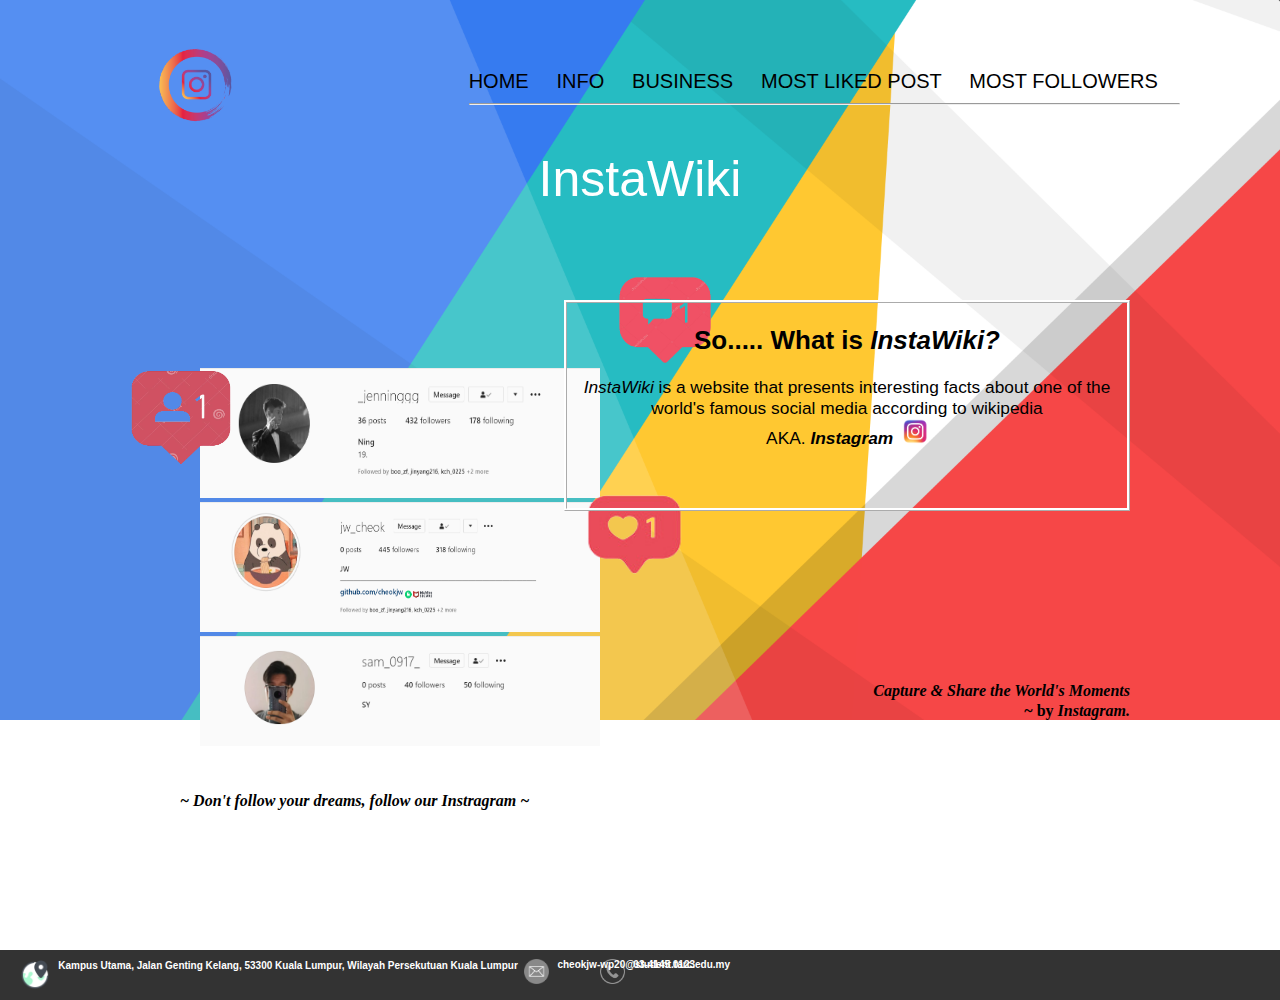
<file: assignment/index.html>
<!DOCTYPE html>
<html>
<meta charset="utf-8">
<title>Instawiki</title>
<link href="instastylesheet.css" rel="stylesheet" type="text/css">

</html>

<body id="background">
    <nav>
        <div id="navi" style="position: absolute; top:70px; right:100px;">
            <a href=index.html>HOME</a> &nbsp;&nbsp;&nbsp;
            <a href=info.html>INFO</a> &nbsp;&nbsp;&nbsp;
            <a href=business.html>BUSINESS</a> &nbsp;&nbsp;&nbsp;
            <a href=post.html>MOST LIKED POST</a> &nbsp;&nbsp;&nbsp;
            <a href=profile.html>MOST FOLLOWERS</a> &nbsp;&nbsp;&nbsp;
            <hr/>
        </div>

        <div id=logo style="position: absolute; top:40px; left:150px">
            <a href="index.html"><img src="photos and videos/insta logo2.png" alt="logo" width=90px height=90px></a>
        </div>
    </nav>

    <main>
        <div id=content>
            InstaWiki<br/><br/>
        </div>

        <div id=profiles style="position: absolute; bottom:150px; left:200px;">
            <img src="photos and videos/jenning.png" height="130px" width="400px"><br/>
            <img src="photos and videos/jw" height="130px" width="400px"><br/>
            <img src="photos and videos/sam2.png" height="110px" width="400px">
        </div>

        <div id=profiles style="position: absolute; top:300px; left:55px">
            <img src="photos and videos/followers-removebg-preview.png" height="250px" width="250px">
        </div>

        <div id=profiles style="position: absolute; top:400px; left:500px">
            <img src="photos and videos/red-heart-like-new-message-bubble-friend-request-vector-21883552-removebg-preview.png" height="270px" width="270px">
        </div>

        <div id=profiles style="position: absolute; top:250px; left:600px">
            <img src="photos and videos/comment-instagram-icon-removebg-preview.png" height="140px" width="130px">
        </div>

        <div id=desc style="position:absolute; right:150px; top:300px; height:205px; width:560px">
            <p class=font1>
                <h2><b>So..... What is <i>InstaWiki?</i></b></h2>
                <i>InstaWiki</i> is a website that presents interesting facts about one of the world's famous social media according to wikipedia <br/> AKA. <b><i>Instagram</i></b>&nbsp;
                <a href="https://www.instagram.com"><img src="photos and videos/580b57fcd9996e24bc43c521.png" width=25px height=25px></a>
            </p>
        </div>

        <div id=vid style="position: absolute; bottom:90px; left:180px">
            <b><i> ~ Don't follow your dreams, follow our Instragram ~</i></b>
        </div>

        <div id=vid style="position: absolute; bottom: 200px; right:150px">
            <b><i> Capture & Share the World's Moments </i></b>
        </div>

        <div id=slogan style="position: absolute; bottom: 180px; right:150px">
            <b>~ by <i> Instagram. </i></b>
        </div>
    </main>

    <footer>
        <div id=footer style="position: absolute; bottom:-100px; left:0px; width:100%; height:50px;">
            <br/>
            <div id=location style="position: absolute; bottom:10px; left: 20px;">
                <img src="photos and videos/worldwide-location.png" alt="location" height="30px" width="30px" align="left">
                <a href="https://www.google.com/search?sxsrf=ALeKk00ib4KTe5Y3U7nYwVrOgr7b6Vqk-w%3A1615953378514&ei=4n1RYNX3HsXrwQPuprGYAg&q=Kampus+Utama%2C+Jalan+Genting+Kelang%2C+53300+Kuala+Lumpur%2C+Wilayah+Persekutuan+Kuala+Lumpur&oq=Kampus+Utama%2C+Jalan+Genting+Kelang%2C+53300+Kuala+Lumpur%2C+Wilayah+Persekutuan+Kuala+Lumpur&gs_lcp=Cgdnd3Mtd2l6EAMyBQguEJMCOgcIIxCwAxAnOgcIABBHELADUIFrWIFrYJNuaAFwAXgAgAHjDYgB7Q6SAQcwLjEuOC0xmAEAoAECoAEBqgEHZ3dzLXdpesgBCrgBAsABAQ&sclient=gws-wiz&ved=0ahUKEwjV8OW4t7bvAhXFdXAKHW5TDCMQ4dUDCA0&uact=5">
                    <b>&nbsp;&nbsp;&nbsp;Kampus Utama, Jalan Genting Kelang, 53300 Kuala Lumpur, Wilayah Persekutuan Kuala Lumpur</b>
                </a>
            </div>

            <div id=tel style="position: absolute; left:600px; bottom:16px; width: auto; height: auto;">
                <img src="photos and videos/mobile-phone-icon-phone-telephone-icon-22.png" alt="telephone" height="25px" width="25px" align="left">
                <a href="tel:03-4145 0123"><b>&nbsp;&nbsp;&nbsp;03-4145 0123</b></a>
            </div>

            <div id=mail style="position: absolute; right:550px; bottom:16px; width: auto; height: auto;">
                <img src="photos and videos/email-icon-png-transparent-9.jpg" alt="email" height="25px" width="25px" align="left">
                <a href="mailto:cheokjw-wp20@student.tarc.edu.my"><b>&nbsp;&nbsp;&nbsp;cheokjw-wp20@student.tarc.edu.my</b></a>

            </div>
        </div>
    </footer>
</body>
</file>
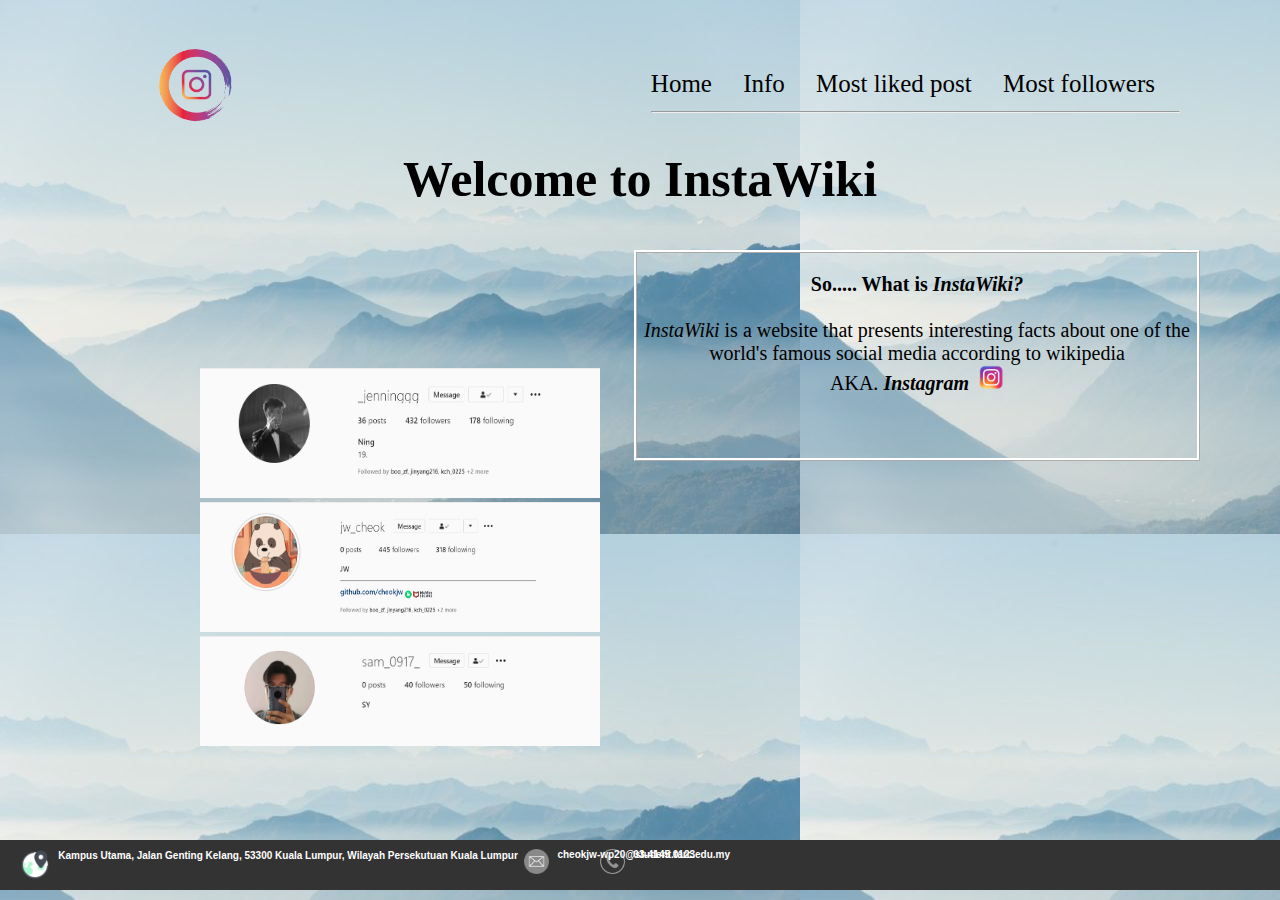
<file: web dev ass/index.html>
<!DOCTYPE html>
<html>
    <meta charset="utf-8">
    <title>Instawiki</title>
    <link href="instastylesheet.css" rel="stylesheet" type="text/css">
</html>

<body background="photos and videos/asoggetti-413830-unsplash-800x534.jpg">
    <nav>
        <div id="navi" style="position: absolute; top:70px; right:100px;">
            <a href=index.html>Home</a> &nbsp;&nbsp;&nbsp;
            <a href=info.html>Info</a> &nbsp;&nbsp;&nbsp;
            <a href=halloffame.html>Most liked post</a> &nbsp;&nbsp;&nbsp;
            <a href=credits.html>Most followers</a> &nbsp;&nbsp;&nbsp;
            <hr/>
        </div>
        
        <div id=logo style="position: absolute; top:40px; left:150px">
            <a href="index.html"><img src="photos and videos/insta logo2.png" alt="logo" width=90px height=90px></a>
        </div>
    </nav>

    <main>
        <div id=content>
            Welcome to InstaWiki<br/><br/>
        </div>

        <div id=profiles style="position: absolute; bottom:150px; left:200px;">
            <img src="photos and videos/jenning.png" height="130px" width="400px"><br/>
            <img src="photos and videos/jw" height="130px" width="400px"><br/>
            <img src="photos and videos/sam2.png" height="110px" width="400px">
        </div>

        <div id=desc style="position:absolute; right:80px; top:250px; height:205px; width:560px">
            <p class=font1>
                <b>So..... What is <i>InstaWiki?</i></b><br/><br/>
                <i>InstaWiki</i> is a website that presents interesting facts about one of the world's famous social media according to wikipedia <br/> 
                AKA. <b><i>Instagram</i></b>&nbsp;
                <a href="https://www.instagram.com"><img src="photos and videos/580b57fcd9996e24bc43c521.png" width=25px height=25px></a>
            </p>
        </div>
    </main>

    <footer>
        <div id= footer style="position: absolute; bottom:10px; left:0px; width:100%; height:50px;">
            <br/>
            <div style="position: absolute; bottom:10px; left: 20px;">
                <img src="photos and videos/worldwide-location.png" height="30px" width="30px" align="left">
                <b>&nbsp;&nbsp;&nbsp;Kampus Utama, Jalan Genting Kelang, 53300 Kuala Lumpur, Wilayah Persekutuan Kuala Lumpur</b>
            </div>

            <div id=tel style="position: absolute; left:600px; bottom:16px; width: auto; height: auto;">
                <img src="photos and videos/mobile-phone-icon-phone-telephone-icon-22.png" height="25px" width="25px" align="left">
                <a href="tel:03-4145 0123"><b>&nbsp;&nbsp;&nbsp;03-4145 0123</b></a>
            </div>

            <div id=mail style="position: absolute; right:550px; bottom:16px; width: auto; height: auto;">
                <img src="photos and videos/email-icon-png-transparent-9.jpg" height="25px" width="25px" align="left">
                <a href="mailto:cheokjw-wp20@student.tarc.edu.my"><b>&nbsp;&nbsp;&nbsp;cheokjw-wp20@student.tarc.edu.my</b></a>

            </div>
        </div>
    </footer>
</body>
</file>
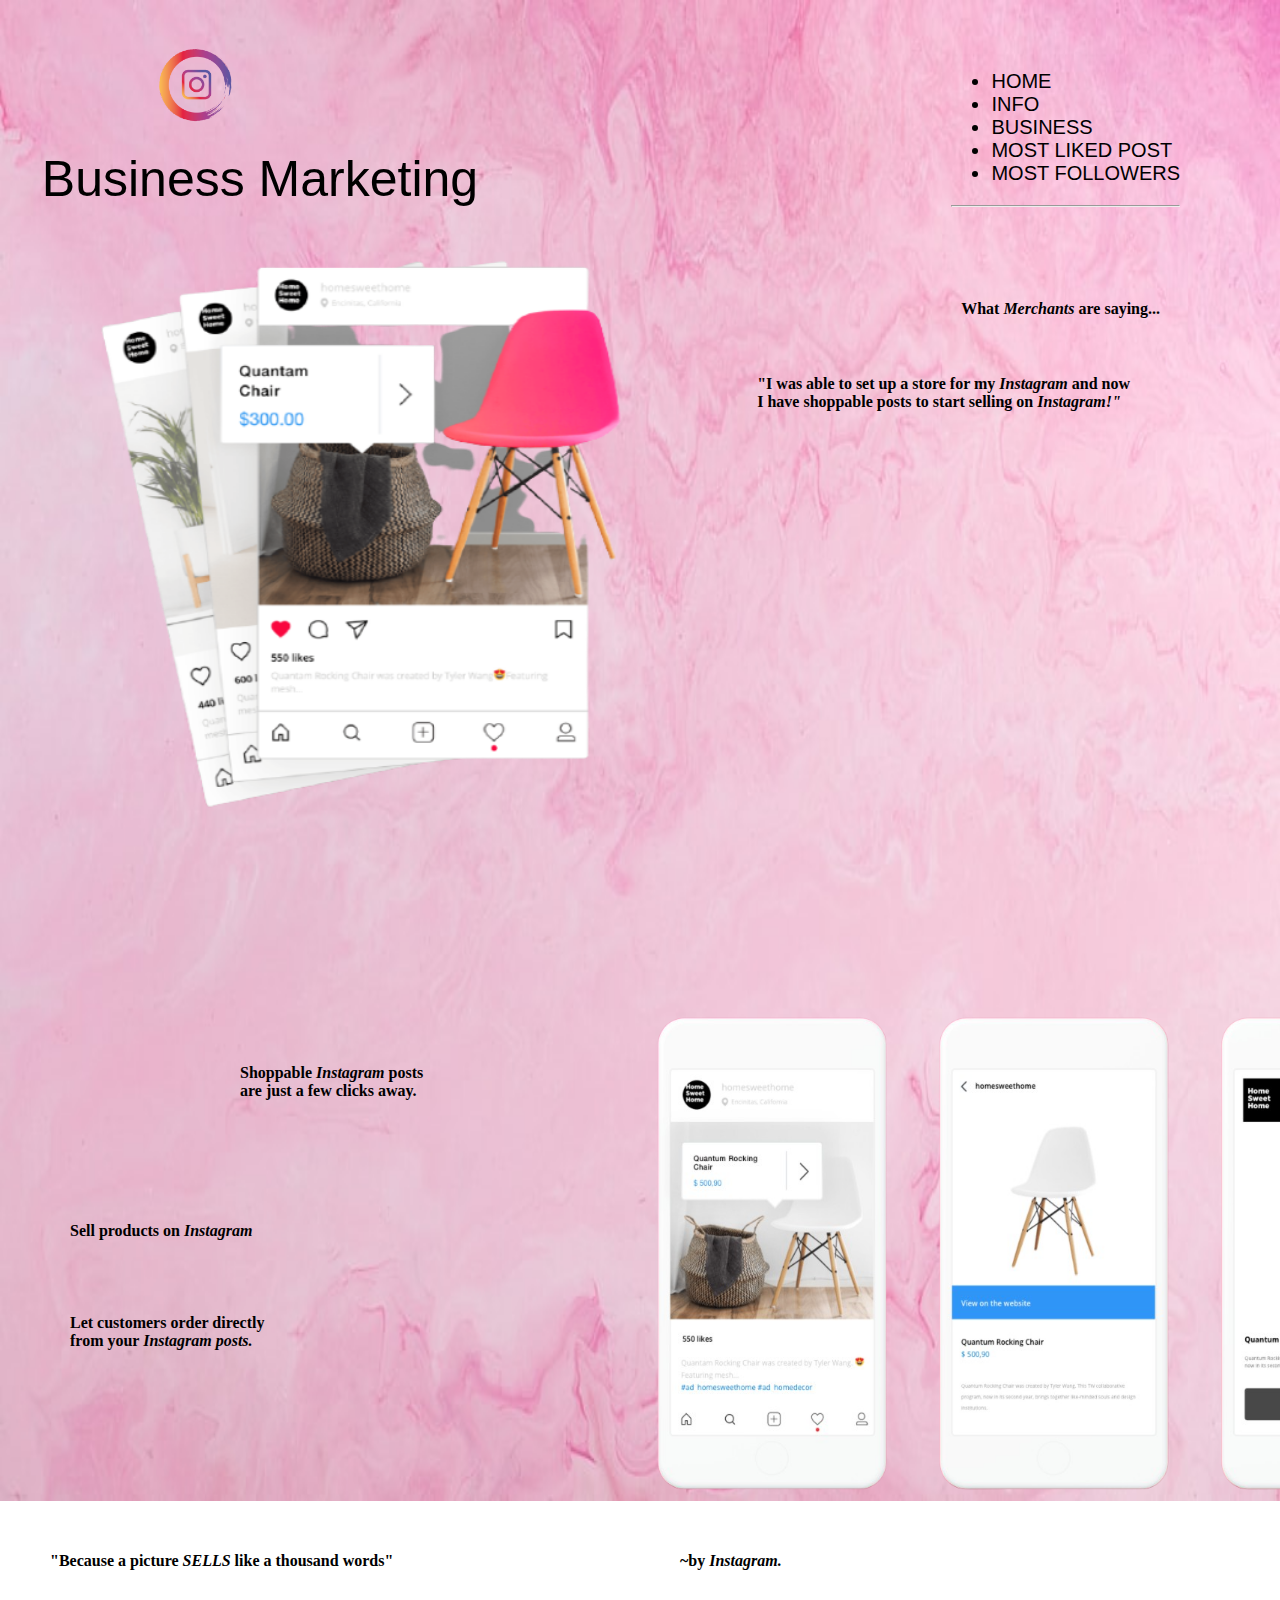
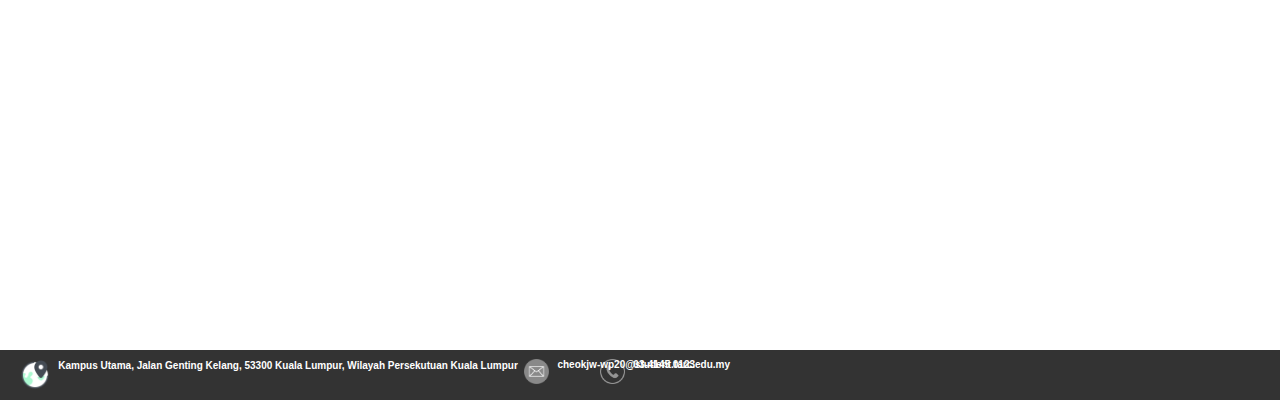
<file: assignment/business.html>
<!DOCTYPE html>
<html>
<meta charset="utf-8">
<title>Instawiki</title>
<link href="businessstylesheet.css" rel="stylesheet" type="text/css">

</html>

<body id="background">
    <nav>
        <div style="position: absolute; top:50px; right:100px;">
            <ul>
                <li>
                    <a href=index.html>HOME</a>
                </li>
                <li>
                    <a href=info.html>INFO</a>                  
                </li>
                <li>                    
                    <a href=business.html>BUSINESS</a>
                </li>
                <li>
                    <a href=post.html>MOST LIKED POST</a>                  
                </li>
                <li>
                    <a href=profile.html>MOST FOLLOWERS</a>
                </li>
            </ul>
            <hr/>
        </div>

        <div id=logo style="position: absolute; top:40px; left:150px">
            <a href="index.html"><img src="photos and videos/insta logo2.png" alt="logo" width=90px height=90px></a>
        </div>
    </nav>

    <main>
        <div id=content>
            Business Marketing<br/>
        </div>
        
        <div id=cap2 style="position: absolute; top: 300px; right:120px">
            <b> What <i> Merchants </i> are saying...</b> </br>
        </div>

        <div id=vid style="position: absolute; top: 450px; right:110px">
            <iframe width="560" height="315" src="https://www.youtube.com/embed/9gIFniqix7s" frameborder="0" allow="accelerometer; autoplay; clipboard-write; encrypted-media; gyroscope; picture-in-picture" allowfullscreen></iframe>
        </div>

        <div id=cap5 style="position: absolute; top: 375px; right:150px">
            <b> "I was able to set up a store for my <i> Instagram </i> and now  </b></br>
            <b>  I have shoppable posts to start selling on <i> Instagram!"</i> </b></br>
        </div>

        <div id=profiles style="position: absolute; bottom:-680px; left:600px;">
            <img src="photos and videos/Screenshot_2021-03-17_204522-removebg.png" height="600px" width="900px">
        </div>

        <div id=profiles style="position: absolute; top:220px; left:40px;">
            <img src="photos and videos/chair-insta-removebg-preview.png" height="600px" width="650px">
        </div>

        <div id=cap1 style="position: absolute; bottom: -200px; left:240px">
            <b> Shoppable <i> Instagram </i> posts </b> </br>
            <b> are just a few clicks away.</b> </br>
        </div>

        <div id=cap2 style="position: absolute; bottom: -340px; left:70px">
            <b> Sell products on <i> Instagram </i></b> </br>
        </div>

        <div id=cap4 style="position: absolute; bottom: -450px; left:70px">
            <b> Let customers order directly </b></br>
            <b> from your <i> Instagram posts. </i> </b></br>
        </div>

        <div id=cap3 style="position: absolute; bottom: -670px; left:50px">
            <b> "Because a picture <i> SELLS </i> like a thousand words" </b></br>
        </div>

        <div id=cap6 style="position: absolute; bottom: -670px; left:680px">
            <b> ~by <i> Instagram. </i></b>
        </div>

    </main>


    <footer>
        <div id=footer style="position: absolute; bottom:-1100px; left:0px; width:100%; height:50px;">
            <br/>
            <div id=location style="position: absolute; bottom:10px; left: 20px;">
                <img src="photos and videos/worldwide-location.png" alt="location" height="30px" width="30px" align="left">
                <!--link to taruc adress website-->
                <a href="https://www.google.com/search?sxsrf=ALeKk00ib4KTe5Y3U7nYwVrOgr7b6Vqk-w%3A1615953378514&ei=4n1RYNX3HsXrwQPuprGYAg&q=Kampus+Utama%2C+Jalan+Genting+Kelang%2C+53300+Kuala+Lumpur%2C+Wilayah+Persekutuan+Kuala+Lumpur&oq=Kampus+Utama%2C+Jalan+Genting+Kelang%2C+53300+Kuala+Lumpur%2C+Wilayah+Persekutuan+Kuala+Lumpur&gs_lcp=Cgdnd3Mtd2l6EAMyBQguEJMCOgcIIxCwAxAnOgcIABBHELADUIFrWIFrYJNuaAFwAXgAgAHjDYgB7Q6SAQcwLjEuOC0xmAEAoAECoAEBqgEHZ3dzLXdpesgBCrgBAsABAQ&sclient=gws-wiz&ved=0ahUKEwjV8OW4t7bvAhXFdXAKHW5TDCMQ4dUDCA0&uact=5">
                    <b>&nbsp;&nbsp;&nbsp;Kampus Utama, Jalan Genting Kelang, 53300 Kuala Lumpur, Wilayah Persekutuan Kuala Lumpur</b>
                </a>
            </div>

            <div id=tel style="position: absolute; left:600px; bottom:16px; width: auto; height: auto;">
                <img src="photos and videos/mobile-phone-icon-phone-telephone-icon-22.png" alt="telephone" height="25px" width="25px" align="left">
                <!--link to taruc official phone num-->
                <a href="tel:03-4145 0123"><b>&nbsp;&nbsp;&nbsp;03-4145 0123</b></a>
            </div>

            <div id=mail style="position: absolute; right:550px; bottom:16px; width: auto; height: auto;">
                <img src="photos and videos/email-icon-png-transparent-9.jpg" alt="email" height="25px" width="25px" align="left">
                <!--link to email-->
                <a href="mailto:cheokjw-wp20@student.tarc.edu.my"><b>&nbsp;&nbsp;&nbsp;cheokjw-wp20@student.tarc.edu.my</b></a>
            </div>
        </div>
    </footer>
</body>
</file>
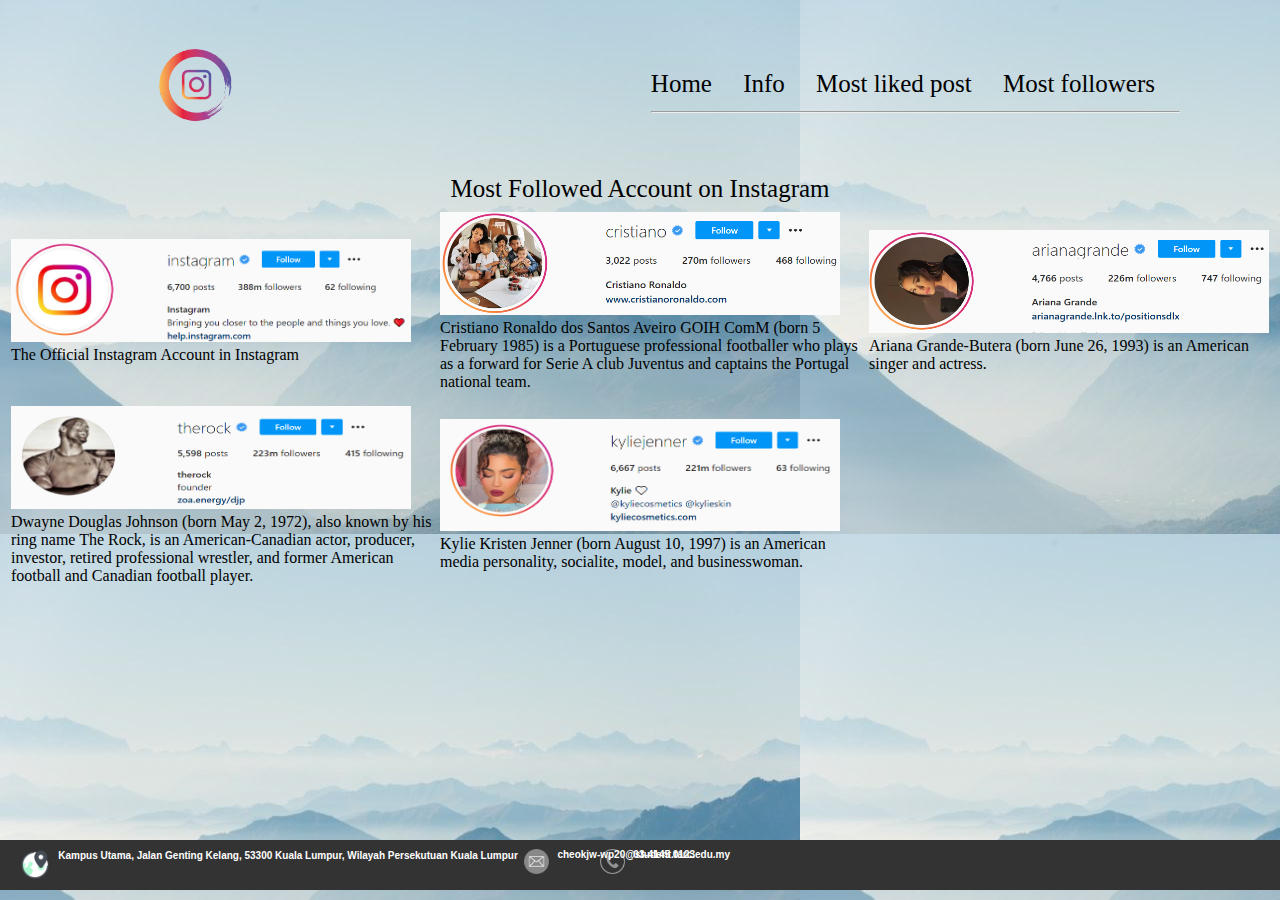
<file: assignment/credits.html>
<!DOCTYPE html>
<html>
    <meta charset="utf-8">
    <title>Instawiki</title>
    <link href="credits.css" rel="stylesheet" type="text/css">
</html>

<body background="photos and videos/asoggetti-413830-unsplash-800x534.jpg">
    <nav>
        <div id="navi" style="position: absolute; top:70px; right:100px;">
            <a href=index.html>Home</a> &nbsp;&nbsp;&nbsp;
            <a href=info.html>Info</a> &nbsp;&nbsp;&nbsp;
            <a href=halloffame.html>Most liked post</a> &nbsp;&nbsp;&nbsp;
            <a href=credits.html>Most followers</a> &nbsp;&nbsp;&nbsp;
            <hr/>
        </div>
        
        <div id=logo style="position: absolute; top:40px; left:150px">
            <a href="index.html"><img src="photos and videos/insta logo2.png" alt="logo" width=90px height=90px></a>
        </div>
    </nav>

    <main>
        <table aria-colspan="2">
            <caption id="header">
                Most Followed Account on Instagram
            </caption>

            <tr>
                <td style="width: 33%; height: 190px;">
                    <a href="https://www.instagram.com/instagram/" target="_blank">
                    <img src="MostFollowerAcc/1instagram.PNG" width="400px" height="103px">
                    </a></br>
                    The Official Instagram Account in Instagram 
                </td>

                <td style="width: 33%; height: 190px;">
                    <a href="https://www.instagram.com/cristiano/" target="_blank">
                    <img src="MostFollowerAcc/2CR.PNG" width="400px" height="103px">
                    </a></br>
                    Cristiano Ronaldo dos Santos Aveiro GOIH ComM (born 5 February 1985) is a Portuguese professional footballer who plays as a forward for Serie A club Juventus and captains the Portugal national team.
                </td>

                <td style="width: 33%; height: 190px;">
                    <a href="https://www.instagram.com/arianagrande/" target="_blank">
                    <img src="MostFollowerAcc/3AG.PNG" width="400px" height="103px">
                    </a></br>
                    Ariana Grande-Butera (born June 26, 1993) is an American singer and actress.
                </td>
            </tr>

            <tr>
                <td style="width: 50%; height: 190px;">
                    <a href="https://www.instagram.com/therock/" target="_blank">
                    <img src="MostFollowerAcc/4rock.PNG" width="400px" height="103px">
                    </a></br>
                    Dwayne Douglas Johnson (born May 2, 1972), also known by his ring name The Rock, is an American-Canadian actor, producer, investor, retired professional wrestler, and former American football and Canadian football player.
                </td>

                <td style="width: 50%;  height: 190px;">
                    <a href="https://www.instagram.com/kyliejenner/" target="_blank">
                    <img src="MostFollowerAcc/5KJ.PNG" width="400px" height="112px">
                    </a></br>
                    Kylie Kristen Jenner (born August 10, 1997) is an American media personality, socialite, model, and businesswoman.
                </td>
            </tr>
        </table>
    </main>

    <footer>
        <div id= footer style="position: absolute; bottom:10px; left:0px; width:100%; height:50px;">
            <br/>
            <div style="position: absolute; bottom:10px; left: 20px;">
                <img src="photos and videos/worldwide-location.png" height="30px" width="30px" align="left">
                <b>&nbsp;&nbsp;&nbsp;Kampus Utama, Jalan Genting Kelang, 53300 Kuala Lumpur, Wilayah Persekutuan Kuala Lumpur</b>
            </div>

            <div id=tel style="position: absolute; left:600px; bottom:16px; width: auto; height: auto;">
                <img src="photos and videos/mobile-phone-icon-phone-telephone-icon-22.png" height="25px" width="25px" align="left">
                <a href="tel:03-4145 0123"><b>&nbsp;&nbsp;&nbsp;03-4145 0123</b></a>
            </div>

            <div id=mail style="position: absolute; right:550px; bottom:16px; width: auto; height: auto;">
                <img src="photos and videos/email-icon-png-transparent-9.jpg" height="25px" width="25px" align="left">
                <a href="mailto:cheokjw-wp20@student.tarc.edu.my"><b>&nbsp;&nbsp;&nbsp;cheokjw-wp20@student.tarc.edu.my</b></a>

            </div>
        </div>
    </footer>
</body>
</file>
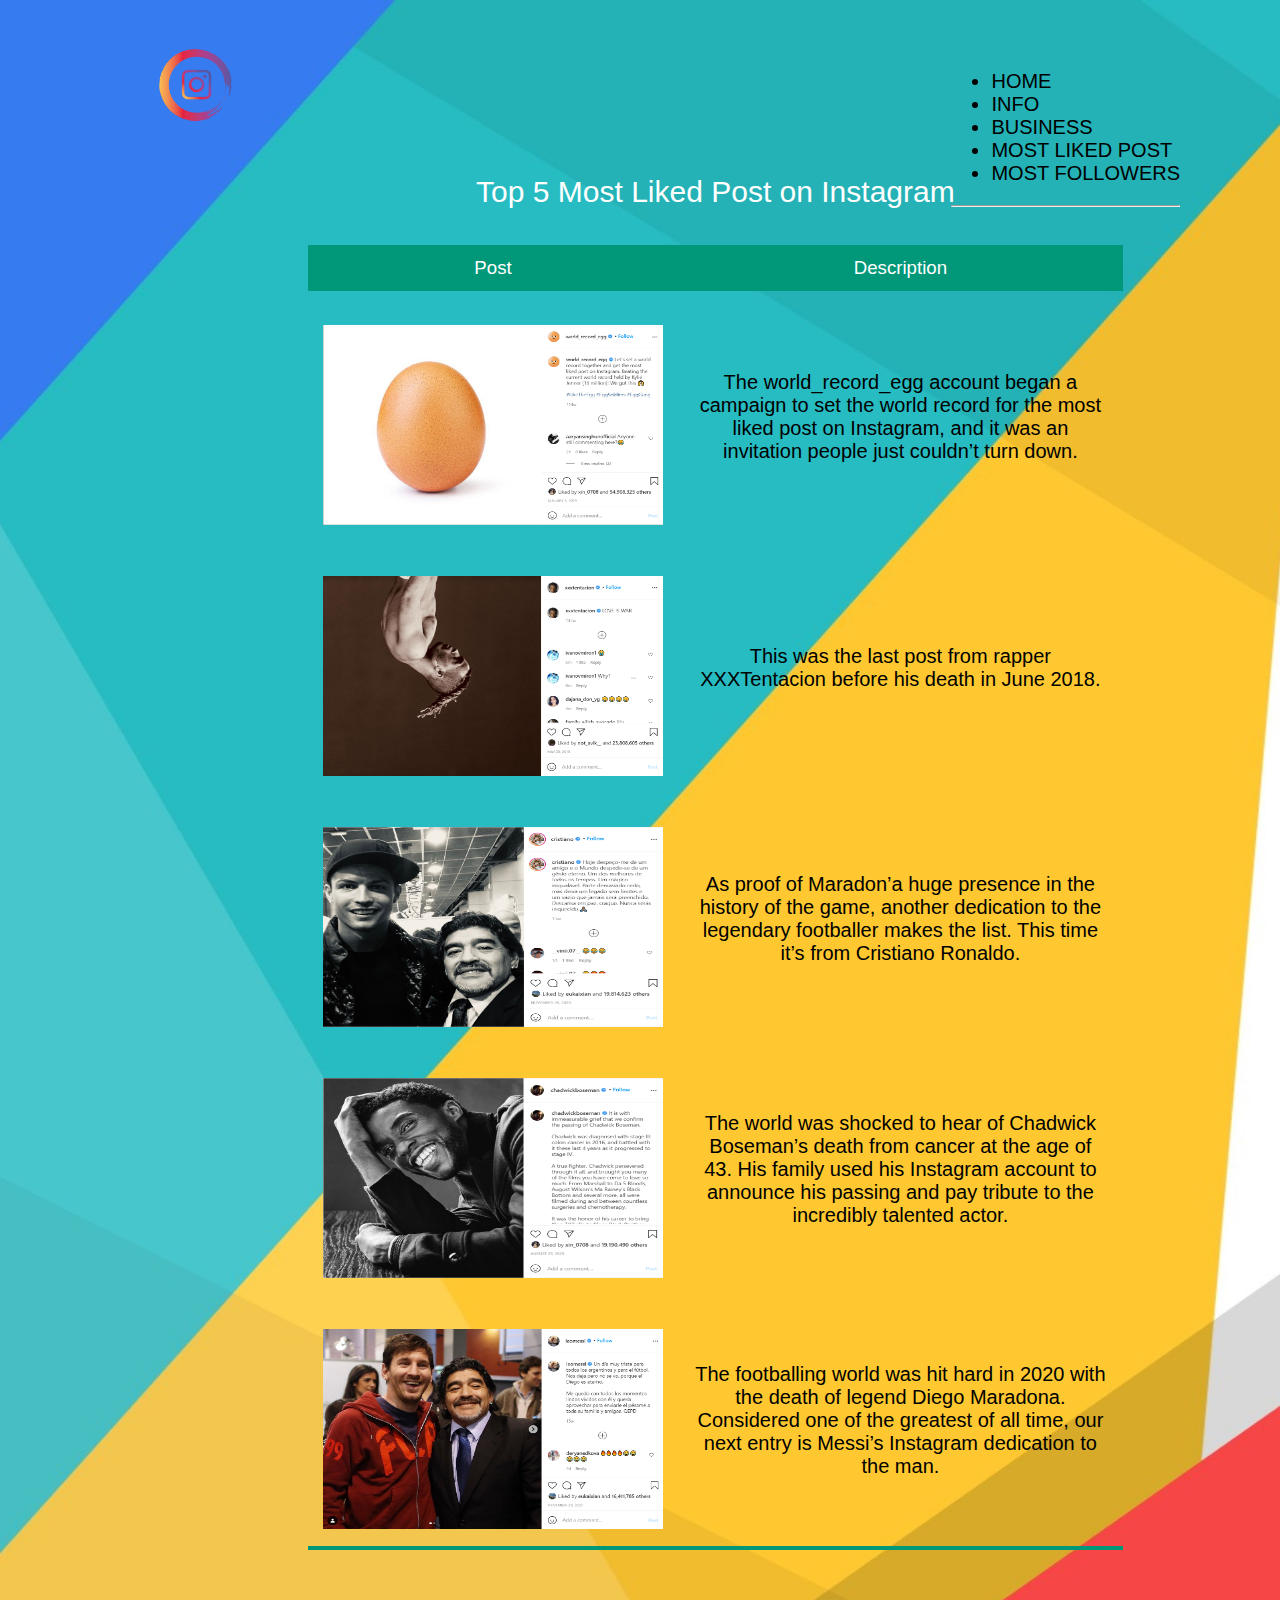
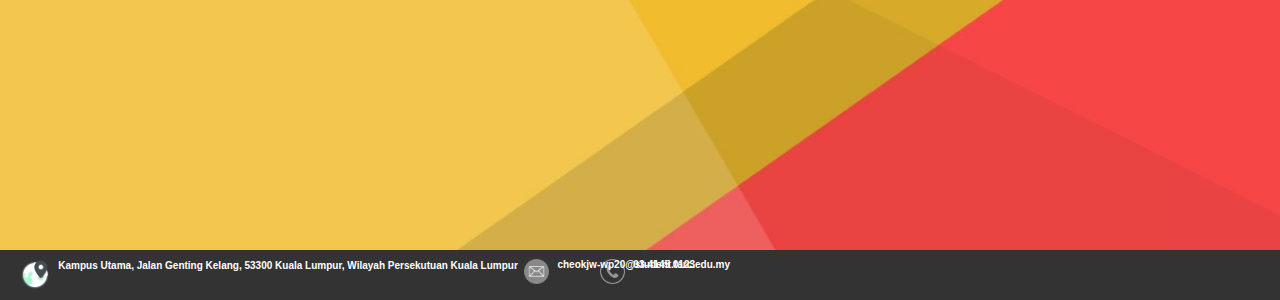
<file: assignment/post.html>
<!DOCTYPE html>
<html>
<meta charset="utf-8">
<title>Instawiki</title>
<link href="poststylesheet.css" rel="stylesheet" type="text/css">

</html>

<body id="background">
    <nav>
        <div style="position: absolute; top:50px; right:100px;">
            <ul>
                <li>
                    <a href=index.html>HOME</a>
                </li>
                <li>
                    <a href=info.html>INFO</a>                  
                </li>
                <li>                    
                    <a href=business.html>BUSINESS</a>
                </li>
                <li>
                    <a href=post.html>MOST LIKED POST</a>                  
                </li>
                <li>
                    <a href=profile.html>MOST FOLLOWERS</a>
                </li>
            </ul>
            <hr/>
        </div>

        <div id=logo style="position: absolute; top:40px; left:150px">
            <a href="index.html"><img src="photos and videos/insta logo2.png" alt="logo" width=90px height=90px></a>
        </div>
    </nav>

    <main id=content>
        <table style="width: 70%;">
            <caption id="header" style="font-size: 30px; height: 70px; margin: center;">
                Top 5 Most Liked Post on Instagram
            </caption>
            
            <thead>
                <tr>
                    <td>
                        Post
                    </td>
                    <td>
                        Description
                    </td>
                </tr>
            </thead>
            <tbody>
                <tr>
                    <td style="text-align: center;">
                        <br/>
                        <a href="https://www.instagram.com/p/BsOGulcndj-/" target="_blank">
                            <img src="MostLikedPic/egg post.png" width="340px" height="200px">
                        </a>
                    </td>
                    <td style="text-align: center; font-size: 20px;">
                        The world_record_egg account began a campaign to set the world record for the most liked post on Instagram, and it was an invitation people just couldn’t turn down.
                    </td>
                </tr>
            
                <tr>
                    <td style="text-align: center;">
                        <br/>
                        <a href="https://www.instagram.com/p/Bi-hISIghYe/?utm_source=ig_embed" target="_blank">
                            <img src="MostLikedPic/xxxtentacion post.png" width="340px" height="200px">
                        </a>
                    </td>
                    <td style="text-align: center; font-size: 20px;">
                        This was the last post from rapper XXXTentacion before his death in June 2018.
                    </td>
                </tr>
            
                <tr>
                    <td style="text-align: center;">
                        <br/>
                        <a href="https://www.instagram.com/p/CIBa_OCgb7g/?utm_source=ig_embed" target="_blank">
                            <img src="MostLikedPic/cristiano post.png" width="340px" height="200px">
                        </a>
                    </td>
                    <td style="text-align: center; font-size: 20px;">
                        As proof of Maradon’a huge presence in the history of the game, another dedication to the legendary footballer makes the list. This time it’s from Cristiano Ronaldo.
                    </td>
                </tr>
            
                <tr>
                    <td style="text-align: center;">
                        <br/>
                        <a href="https://www.instagram.com/p/CEdLs05FWTn/?utm_source=ig_embed" target="_blank">
                            <img src="MostLikedPic/chadwick post.png" width="340px" height="200px">
                        </a>
                    </td>
                    <td style="text-align: center; font-size: 20px;">
                        The world was shocked to hear of Chadwick Boseman’s death from cancer at the age of 43. His family used his Instagram account to announce his passing and pay tribute to the incredibly talented actor.
                    </td>
                </tr>
            
                <tr>
                    <td style="text-align: center;">
                        <br/>
                        <a href="https://www.instagram.com/p/CIBeukIlowA/?utm_source=ig_embed" target="_blank">
                            <img src="MostLikedPic/messi.png" width="340px" height="200px">
                        </a>
                    </td>
                    <td style="text-align: center; font-size: 20px;">
                        The footballing world was hit hard in 2020 with the death of legend Diego Maradona. Considered one of the greatest of all time, our next entry is Messi’s Instagram dedication to the man.
                    </td>
                </tr>
            </tbody>
        </table>
    </main>

    <footer>
        <div id=footer style="position: absolute; bottom:-1000px; left:0px; width:100%; height:50px;">
            <br/>
            <div id=location style="position: absolute; bottom:10px; left: 20px;">
                <img src="photos and videos/worldwide-location.png" alt="location" height="30px" width="30px" align="left">
                <!--link to taruc adress website-->
                <a href="https://www.google.com/search?sxsrf=ALeKk00ib4KTe5Y3U7nYwVrOgr7b6Vqk-w%3A1615953378514&ei=4n1RYNX3HsXrwQPuprGYAg&q=Kampus+Utama%2C+Jalan+Genting+Kelang%2C+53300+Kuala+Lumpur%2C+Wilayah+Persekutuan+Kuala+Lumpur&oq=Kampus+Utama%2C+Jalan+Genting+Kelang%2C+53300+Kuala+Lumpur%2C+Wilayah+Persekutuan+Kuala+Lumpur&gs_lcp=Cgdnd3Mtd2l6EAMyBQguEJMCOgcIIxCwAxAnOgcIABBHELADUIFrWIFrYJNuaAFwAXgAgAHjDYgB7Q6SAQcwLjEuOC0xmAEAoAECoAEBqgEHZ3dzLXdpesgBCrgBAsABAQ&sclient=gws-wiz&ved=0ahUKEwjV8OW4t7bvAhXFdXAKHW5TDCMQ4dUDCA0&uact=5">
                    <b>&nbsp;&nbsp;&nbsp;Kampus Utama, Jalan Genting Kelang, 53300 Kuala Lumpur, Wilayah Persekutuan Kuala Lumpur</b>
                </a>
            </div>

            <div id=tel style="position: absolute; left:600px; bottom:16px; width: auto; height: auto;">
                <img src="photos and videos/mobile-phone-icon-phone-telephone-icon-22.png" alt="telephone" height="25px" width="25px" align="left">
                <!--link to taruc official phone num-->
                <a href="tel:03-4145 0123"><b>&nbsp;&nbsp;&nbsp;03-4145 0123</b></a>
            </div>

            <div id=mail style="position: absolute; right:550px; bottom:16px; width: auto; height: auto;">
                <img src="photos and videos/email-icon-png-transparent-9.jpg" alt="email" height="25px" width="25px" align="left">
                <!--link to email-->
                <a href="mailto:cheokjw-wp20@student.tarc.edu.my"><b>&nbsp;&nbsp;&nbsp;cheokjw-wp20@student.tarc.edu.my</b></a>
            </div>
        </div>
    </footer>
</body>
</file>
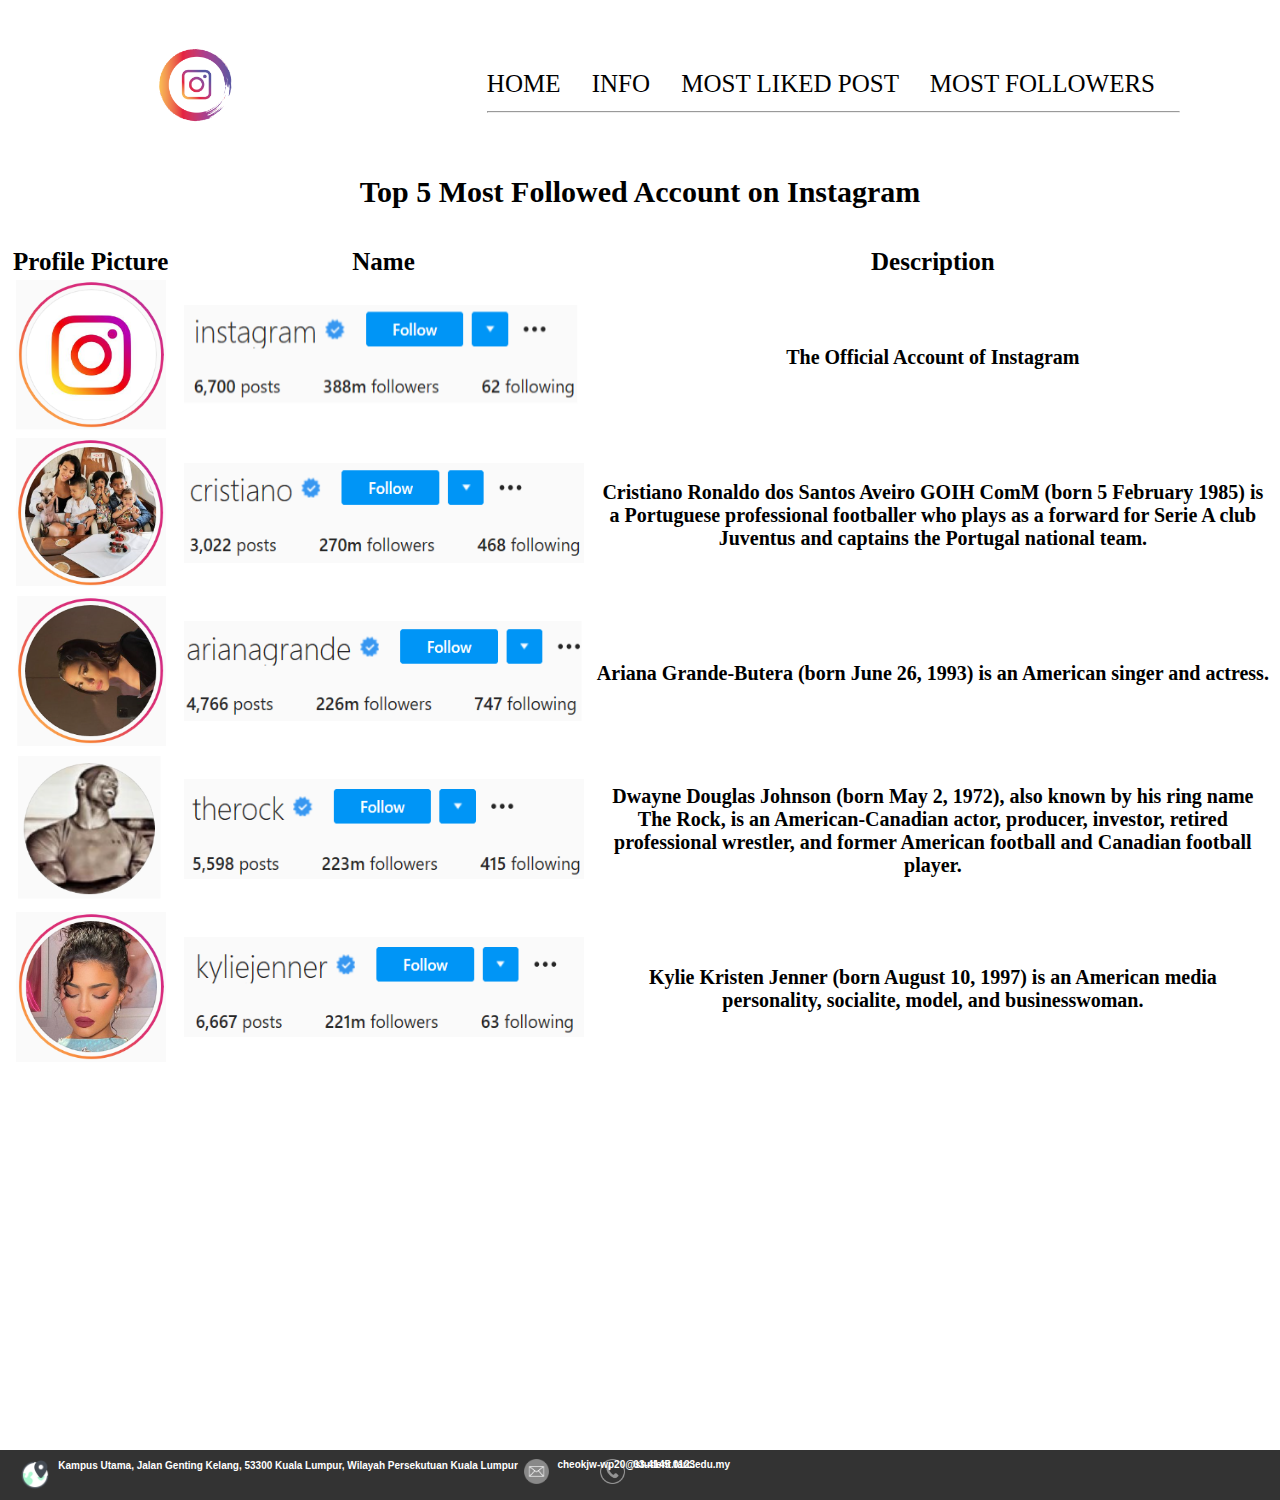
<file: assignment/profile.html>
<!DOCTYPE html>
<html>
    <meta charset="utf-8">
    <title>Instawiki</title>
    <link href="credits.css" rel="stylesheet" type="text/css">
</html>

<body id="background">
    <nav>
    <div id="navi" style="position: absolute; top:70px; right:100px;">
        <a href=index.html>HOME</a> &nbsp;&nbsp;&nbsp;
        <a href=info.html>INFO</a> &nbsp;&nbsp;&nbsp;
        <a href=post.html>MOST LIKED POST</a> &nbsp;&nbsp;&nbsp;
        <a href=profile.html>MOST FOLLOWERS</a> &nbsp;&nbsp;&nbsp;
        <hr/>
    </div>
        
        <div id=logo style="position: absolute; top:40px; left:150px">
            <a href="index.html"><img src="photos and videos/insta logo2.png" alt="logo" width=90px height=90px></a>
        </div>
    </nav>

    <main id=content>
        <table style="width: 100%;">
            <caption id="header" style="font-size: 30px; height: 70px; margin: center;">
                Top 5 Most Followed Account on Instagram
            </caption>

            <tr>
                <td style="width: 10%; text-align: center; font-size: 25px;">
                    Profile Picture
                </td>
                <td style="width: 20%; text-align: center; font-size: 25px;">
                    Name
                </td>
                <td style="width: 50%; text-align: center; font-size: 25px;">
                    Description
                </td>
            </tr>

            <tr>
                <td style="text-align: center;">
                    <a href="https://www.instagram.com/instagram/" target="_blank">
                        <img src="profilePicAndName/1instagram.png" width="150px" height="150px">
                        </a>
                </td>
                <td>
                    <img src="profilePicAndName/IGflw.png" width="400px" height="100px">
                </td>
                <td style="text-align: center; font-size: 20px;">
                    The Official Account of Instagram
                </td>
            </tr>

            <tr>
                <td style="text-align: center;">
                    <a href="https://www.instagram.com/cristiano/" target="_blank">
                        <img src="profilePicAndName/2CR.png" width="150px" height="150px">
                        </a>
                </td>
                <td>
                    <img src="profilePicAndName/CRflw.png" width="400px" height="100px">
                </td>
                <td style="text-align: center; font-size: 20px;">
                    Cristiano Ronaldo dos Santos Aveiro GOIH ComM (born 5 February 1985) is a Portuguese professional footballer who plays as a forward for Serie A club Juventus and captains the Portugal national team.
                </td>
            </tr>

            <tr>
                <td style="text-align: center;">
                    <a href="https://www.instagram.com/arianagrande/" target="_blank">
                        <img src="profilePicAndName/3AG.png" width="150px" height="150px">
                        </a>
                </td>
                <td>
                    <img src="profilePicAndName/AGflw.png" width="400px" height="100px">
                </td>
                <td style="text-align: center; font-size: 20px;">
                    Ariana Grande-Butera (born June 26, 1993) is an American singer and actress.
                </td>
            </tr>

            <tr>
                <td style="text-align: center;">
                    <a href="https://www.instagram.com/therock/" target="_blank">
                        <img src="profilePicAndName/4rock.png" width="150px" height="150px">
                        </a>
                </td>
                <td>
                    <img src="profilePicAndName/rockflw.png" width="400px" height="100px">
                </td>
                <td style="text-align: center; font-size: 20px;">
                    Dwayne Douglas Johnson (born May 2, 1972), also known by his ring name The Rock, is an American-Canadian actor, producer, investor, retired professional wrestler, and former American football and Canadian football player.
                </td>
            </tr>

            <tr>
                <td style="text-align: center;">
                    <a href="https://www.instagram.com/kyliejenner/" target="_blank">
                        <img src="profilePicAndName/5KJ.png" width="150px" height="150px">
                        </a>
                </td>
                <td>
                    <img src="profilePicAndName/KJflw.png" width="400px" height="100px">
                </td>
                <td style="text-align: center; font-size: 20px;">
                    Kylie Kristen Jenner (born August 10, 1997) is an American media personality, socialite, model, and businesswoman.
                </td>
            </tr>
        </table>
    </main>

    <footer>
        <div id= footer style="position: absolute; bottom:-600px; left:0px; width:100%; height:50px;">
            <br/>
            <div style="position: absolute; bottom:10px; left: 20px;">
                <img src="photos and videos/worldwide-location.png" height="30px" width="30px" align="left">
                <b>&nbsp;&nbsp;&nbsp;Kampus Utama, Jalan Genting Kelang, 53300 Kuala Lumpur, Wilayah Persekutuan Kuala Lumpur</b>
            </div>

            <div id=tel style="position: absolute; left:600px; bottom:16px; width: auto; height: auto;">
                <img src="photos and videos/mobile-phone-icon-phone-telephone-icon-22.png" height="25px" width="25px" align="left">
                <a href="tel:03-4145 0123"><b>&nbsp;&nbsp;&nbsp;03-4145 0123</b></a>
            </div>

            <div id=mail style="position: absolute; right:550px; bottom:16px; width: auto; height: auto;">
                <img src="photos and videos/email-icon-png-transparent-9.jpg" height="25px" width="25px" align="left">
                <a href="mailto:cheokjw-wp20@student.tarc.edu.my"><b>&nbsp;&nbsp;&nbsp;cheokjw-wp20@student.tarc.edu.my</b></a>

            </div>
        </div>
    </footer>
</body>
</file>
<file: assignment/instastylesheet.css>
nav {
    font-size: 20px;
    font-family: Arial, Helvetica, sans-serif;
}

nav a {
    color: black;
    text-decoration: none;
}

nav a:hover {
    color:white;
}

#background {
    background-image: url("background/5e3se8zse2j41.png");
    background-size: 100%;
    background-repeat: no-repeat;
}

#content {
    text-align: center;
    margin-top: 150px;
    font-size: 50px;
    font-weight: 100%;
    color: white;
    font-family: 'Franklin Gothic Medium', 'Arial Narrow', Arial, sans-serif;
}

#desc {
    border-style: ridge;
    border-color: white;
    text-align: center;
    font-size: 13pt;
    font-family: 'Franklin Gothic Medium', 'Arial Narrow', Arial, sans-serif;
}

#footer {
    background-color: #333333;
    color: white;
    font-family: Arial, Helvetica, sans-serif;
    font-size: 10px;
    text-decoration: none;
    text-align: center;
}

#footer a:hover {
    color:black;
}

#tel a {
    color: white;
    font-family: Arial, Helvetica, sans-serif;
    font-size: 10px;
    text-decoration: none;
    text-align: center;
}

#location a {
    color: white;
    font-family: Arial, Helvetica, sans-serif;
    font-size: 10px;
    text-decoration: none;
    text-align: center;
}

#mail a {
    color: white;
    font-family: Arial, Helvetica, sans-serif;
    font-size: 10px;
    text-decoration: none;
    text-align: center;
}

.font1 {
    color: black;
    font-size: 20px;
    text-align: center;
}
</file>
<file: web dev ass/instastylesheet.css>
nav {
    font-size: 25px;
}

nav a {
    color: black;
    text-decoration: none;
}

#content {
    text-align: center;
    margin-top: 150px;
    font-size: 50px;
    font-weight: bold;
    color:black;

}

#desc {
    border-style: ridge;
    border-color: white;        
    text-align: center;
}

#footer {
    background-color: #333333;
    color: white;
    font-family: Arial, Helvetica, sans-serif;
    font-size: 10px;
    text-decoration: none;
    text-align: center;
}

#tel a{
    color: white;
    font-family: Arial, Helvetica, sans-serif;
    font-size: 10px;
    text-decoration: none;
    text-align: center;
}

#mail a{
    color: white;
    font-family: Arial, Helvetica, sans-serif;
    font-size: 10px;
    text-decoration: none;
    text-align: center;
}
.font1 {
    color:black;
    font-size: 20px;
    text-align: center;
}
</file>
<file: assignment/businessstylesheet.css>
nav {
    font-size: 20px;
    font-family: Arial, Helvetica, sans-serif;
}

nav a {
    color: black;
    text-decoration: none;
}

#background {
    background-image: url("background/plainpink-insta.jfif");
    background-size: 100% 695%;
    background-repeat: no-repeat;
}

#content {
    text-align: center;
    margin-top: 150px;
    font-size: 50px;
    font-weight: 300;
    color: black;
    font-family: Arial, Helvetica, sans-serif;
}

#content {
    margin-left: -760px;
    margin-top: 150px;
    font-size: 50px;
    font-weight: 300;
    color: black;
    font-family: Arial, Helvetica, sans-serif;
}

#desc {
    border-style: ridge;
    border-color: white;
    text-align: center;
    font-size: 13pt;
    font-family: Arial, Helvetica, sans-serif;
}

#tid {
    font-size: 15pt;
    color: tomato;
    text-align: left;
    font-weight: bold;
    font-family: Arial, Helvetica, sans-serif;
}

#gid {
    font-size: 20pt;
    color: coral;
    text-align: left;
    font-weight: bold;
    font-family: 'Segoe UI', Tahoma, Geneva, Verdana, sans-serif;
}

#vid {
    font-size: 30pt;
    text-align: right;
    font-weight: bold;
    font-family: Arial, Helvetica, sans-serif;
}

#cid {
    font-size: 30pt;
    color: white;
    text-align: left;
    font-weight: bold;
    font-family: Arial, Helvetica, sans-serif;
}

#qid {
    font-size: 20pt;
    color: royalblue;
    text-align: left;
    font-weight: bold;
    font-family: 'Trebuchet MS', 'Lucida Sans Unicode', 'Lucida Grande', 'Lucida Sans', Arial, sans-serif;
}

#xid {
    font-size: 30pt;
    color: black;
    text-align: left;
    font-weight: bold;
    font-family: 'Franklin Gothic Medium', 'Arial Narrow', Arial, sans-serif;
}

#uid {
    font-size: 15pt;
    color: black;
    text-align: left;
    font-weight: bold;
    font-family: 'Franklin Gothic Medium', 'Arial Narrow', Arial, sans-serif;
}

#hid {
    font-size: 20pt;
    color: black;
    text-align: left;
    font-weight: bold;
    font-family: 'Franklin Gothic Medium', 'Arial Narrow', Arial, sans-serif;
}

#zid {
    font-size: 20pt;
    text-align: right;
    font-weight: bold;
    font-family: Arial, Helvetica, sans-serif;
}

#footer {
    background-color: #333333;
    color: white;
    font-family: Arial, Helvetica, sans-serif;
    font-size: 10px;
    text-decoration: none;
    text-align: center;
}

#tel a {
    color: white;
    font-family: Arial, Helvetica, sans-serif;
    font-size: 10px;
    text-decoration: none;
    text-align: center;
}

#location a {
    color: white;
    font-family: Arial, Helvetica, sans-serif;
    font-size: 10px;
    text-decoration: none;
    text-align: center;
}

#mail a {
    color: white;
    font-family: Arial, Helvetica, sans-serif;
    font-size: 10px;
    text-decoration: none;
    text-align: center;
}

.font1 {
    color: black;
    font-size: 20px;
    text-align: center;
}

.slogan {
    color: black;
    font-size: 30px;
    text-align: center;
}
</file>
<file: assignment/credits.css>
nav {
    font-size: 25px;
}

nav a {
    color: black;
    text-decoration: none;
}

td{
    font-size: medium;
}
#content {
    text-align: center;
    margin-top: 150px;
    font-size: 50px;
    font-weight: bold;
    color:black;

}
table{
    margin-top: 175px;
}

caption{
    font-size: 25px;
    
}

#desc {
    border-style: ridge;
    border-color: white;        
    text-align: center;
}

#footer {
    background-color: #333333;
    color: white;
    font-family: Arial, Helvetica, sans-serif;
    font-size: 10px;
    text-decoration: none;
    text-align: center;
}

#tel a{
    color: white;
    font-family: Arial, Helvetica, sans-serif;
    font-size: 10px;
    text-decoration: none;
    text-align: center;
}

#mail a{
    color: white;
    font-family: Arial, Helvetica, sans-serif;
    font-size: 10px;
    text-decoration: none;
    text-align: center;
}
.font1 {
    color:black;
    font-size: 20px;
    text-align: center;
}
</file>
<file: assignment/poststylesheet.css>
nav {
    font-size: 20px;
    font-family: Arial, Helvetica, sans-serif;
}

nav a {
    color: black;
    text-decoration: none;
}

nav a:hover {
    color:indigo;
}

td{
    font-size: 15px;
}

#background {
    background-image: url("background/212-2125571_download-material-design-iphone-x.jpg");
    background-size: 100% 120%;
    background-repeat: no-repeat;
}

#content {
    font-family: Arial, Helvetica, sans-serif;
    margin-left: 100px;
}

#header {
    color:white;
}

table{
    margin: 25px 0;
    margin-top: 175px;
    margin-left: 200px;
    min-width: 500px;
    border-collapse: collapse;
}

thead tr {
    background-color: #009879;
    color:white;
    text-align: center;
}

th,td {
    padding:12px 15px;
    font-size: 14pt;
    text-align: center;
}

tbody tr:last-of-type {
    border-bottom: 4px solid #009879;
}

caption{
    font-size: 25px;
    
}

#desc {
    border-style: ridge;
    border-color: white;        
    text-align: center;
}

#footer {
    background-color: #333333;
    color: white;
    font-family: Arial, Helvetica, sans-serif;
    font-size: 10px;
    text-decoration: none;
    text-align: center;
}

#footer a:hover {
    color:skyblue;
}

#location a{
    color: white;
    font-family: Arial, Helvetica, sans-serif;
    font-size: 10px;
    text-decoration: none;
    text-align: center;
}

#tel a{
    color: white;
    font-family: Arial, Helvetica, sans-serif;
    font-size: 10px;
    text-decoration: none;
    text-align: center;
}

#mail a{
    color: white;
    font-family: Arial, Helvetica, sans-serif;
    font-size: 10px;
    text-decoration: none;
    text-align: center;
}
.font1 {
    color:black;
    font-size: 20px;
    text-align: center;
}
</file>
